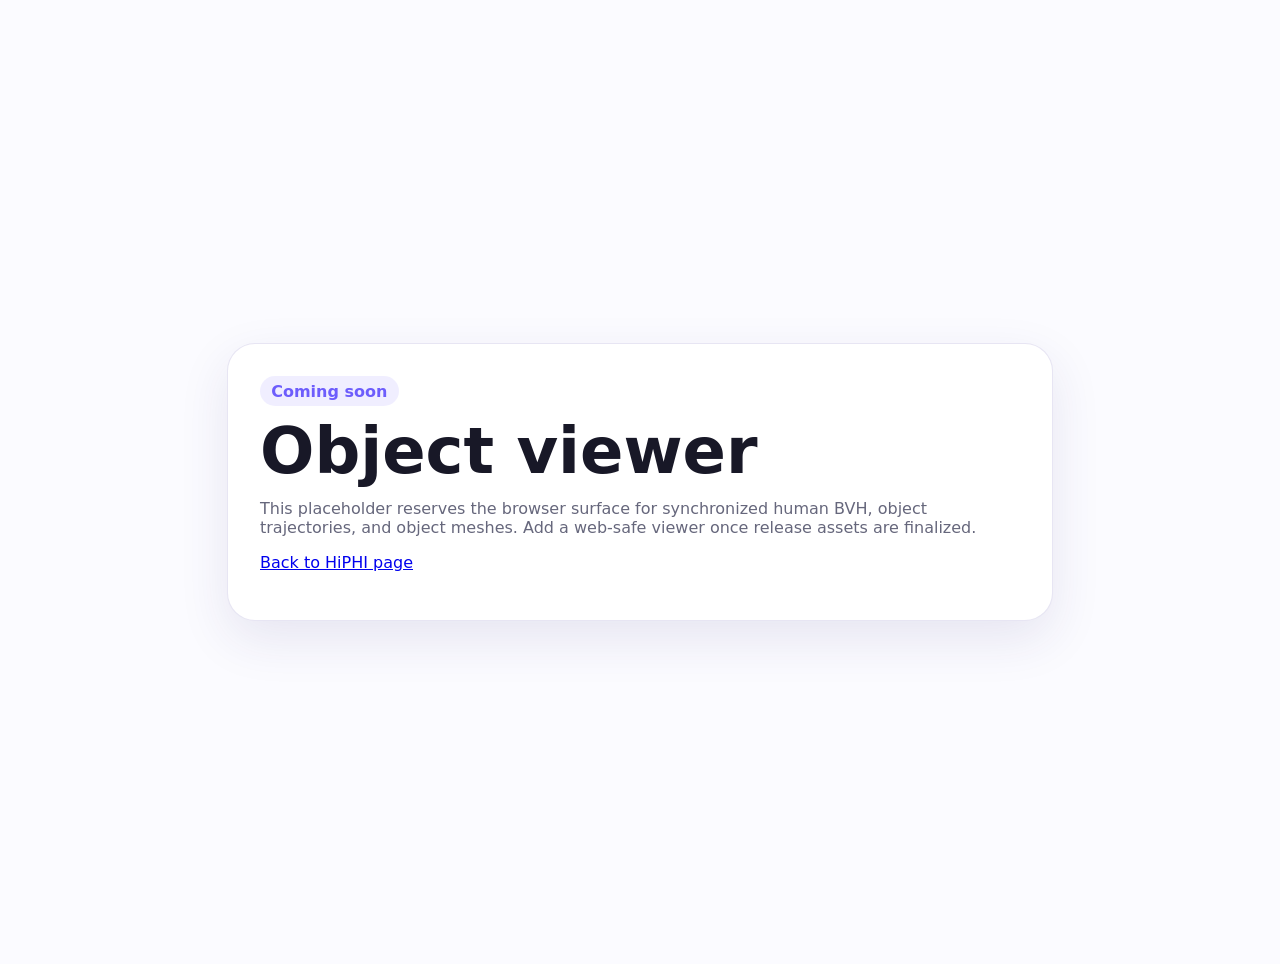
<file: static/interactive/object_viewer.html>
<!doctype html><html lang="en"><head><meta charset="utf-8"><meta name="viewport" content="width=device-width,initial-scale=1"><title>HiPHI Object Viewer Placeholder</title><style>body{margin:0;font-family:Inter,system-ui,sans-serif;background:#fbfbff;color:#181827;display:grid;min-height:100vh;place-items:center;padding:2rem}.card{max-width:760px;background:white;border:1px solid rgba(94,83,177,.15);border-radius:28px;box-shadow:0 18px 50px rgba(53,44,120,.10);padding:2rem}.badge{display:inline-block;padding:.35rem .7rem;border-radius:999px;background:rgba(109,93,252,.1);color:#6d5dfc;font-weight:800}h1{font-size:clamp(2rem,6vw,4rem);line-height:1;margin:.8rem 0}p{color:#66677c}</style></head><body><main class="card"><span class="badge">Coming soon</span><h1>Object viewer</h1><p>This placeholder reserves the browser surface for synchronized human BVH, object trajectories, and object meshes. Add a web-safe viewer once release assets are finalized.</p><p><a href="../../index.html#object-interaction">Back to HiPHI page</a></p></main></body></html>
</file>
